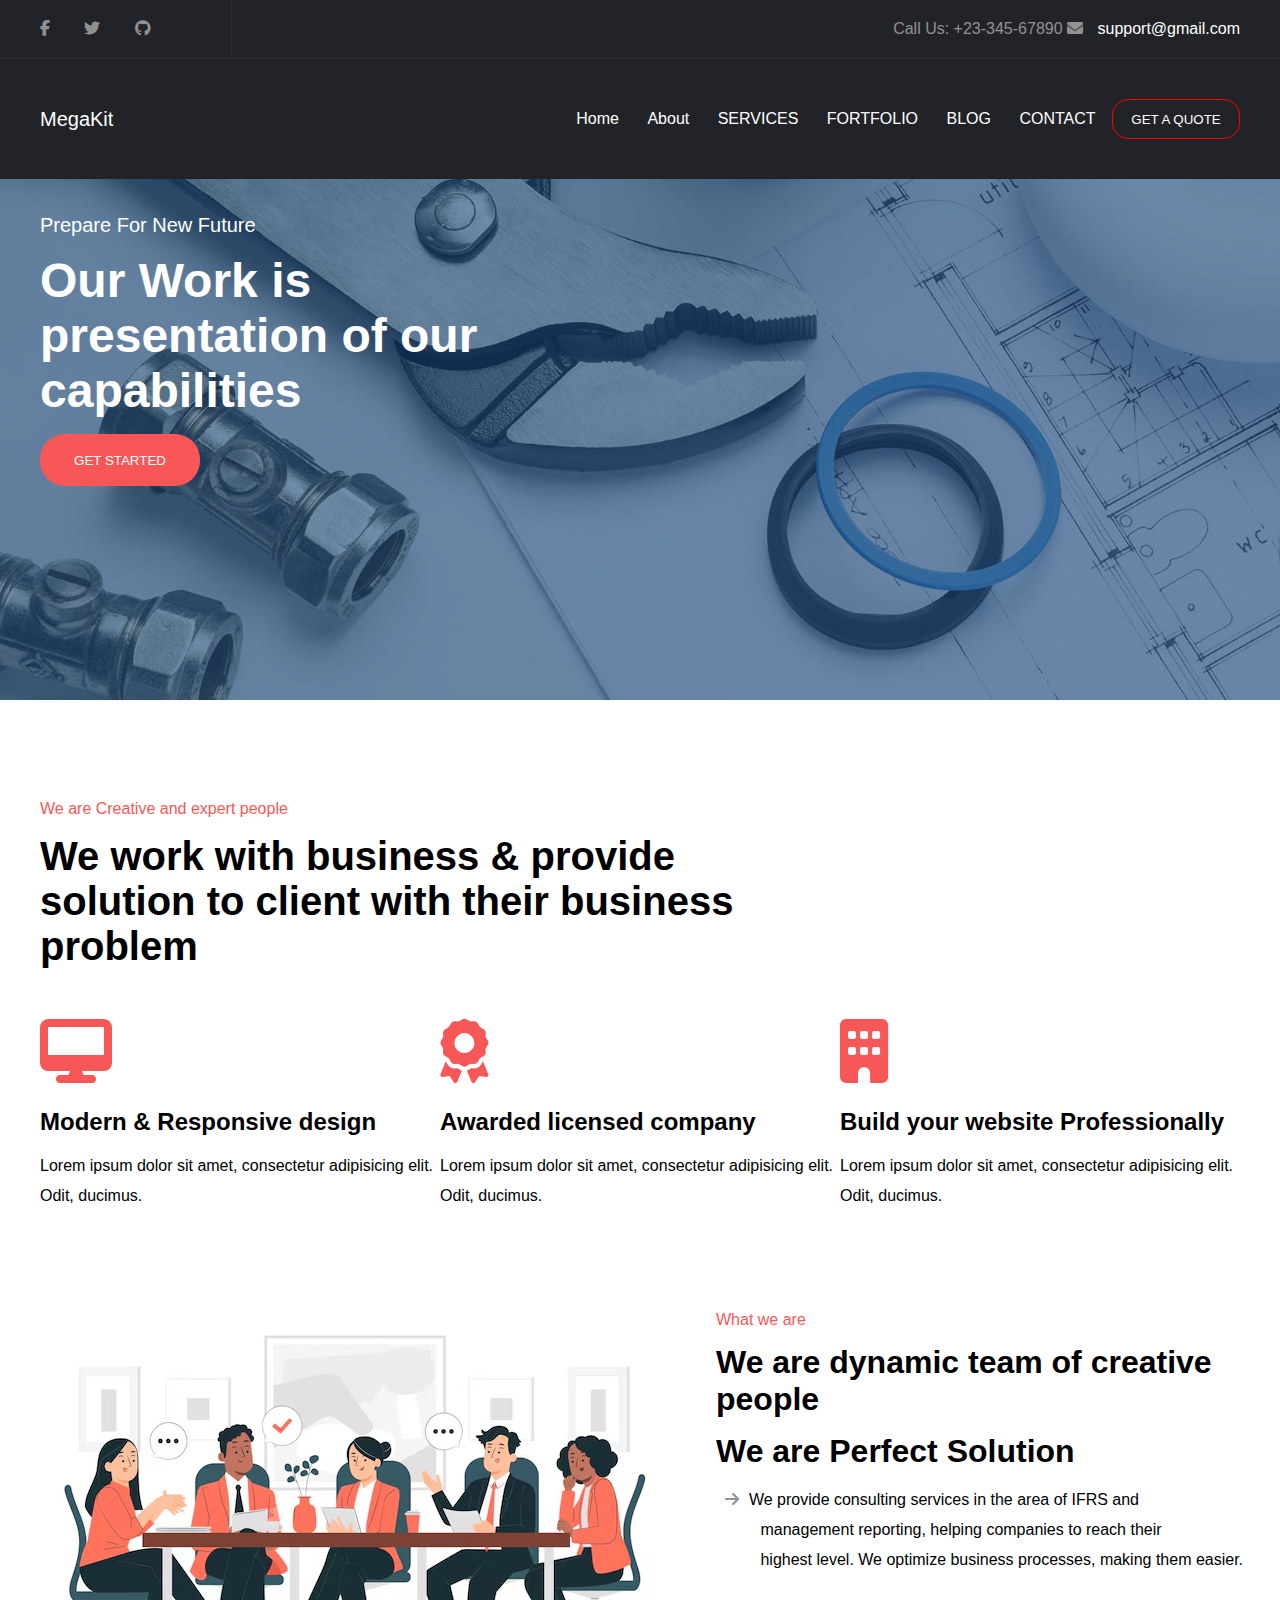
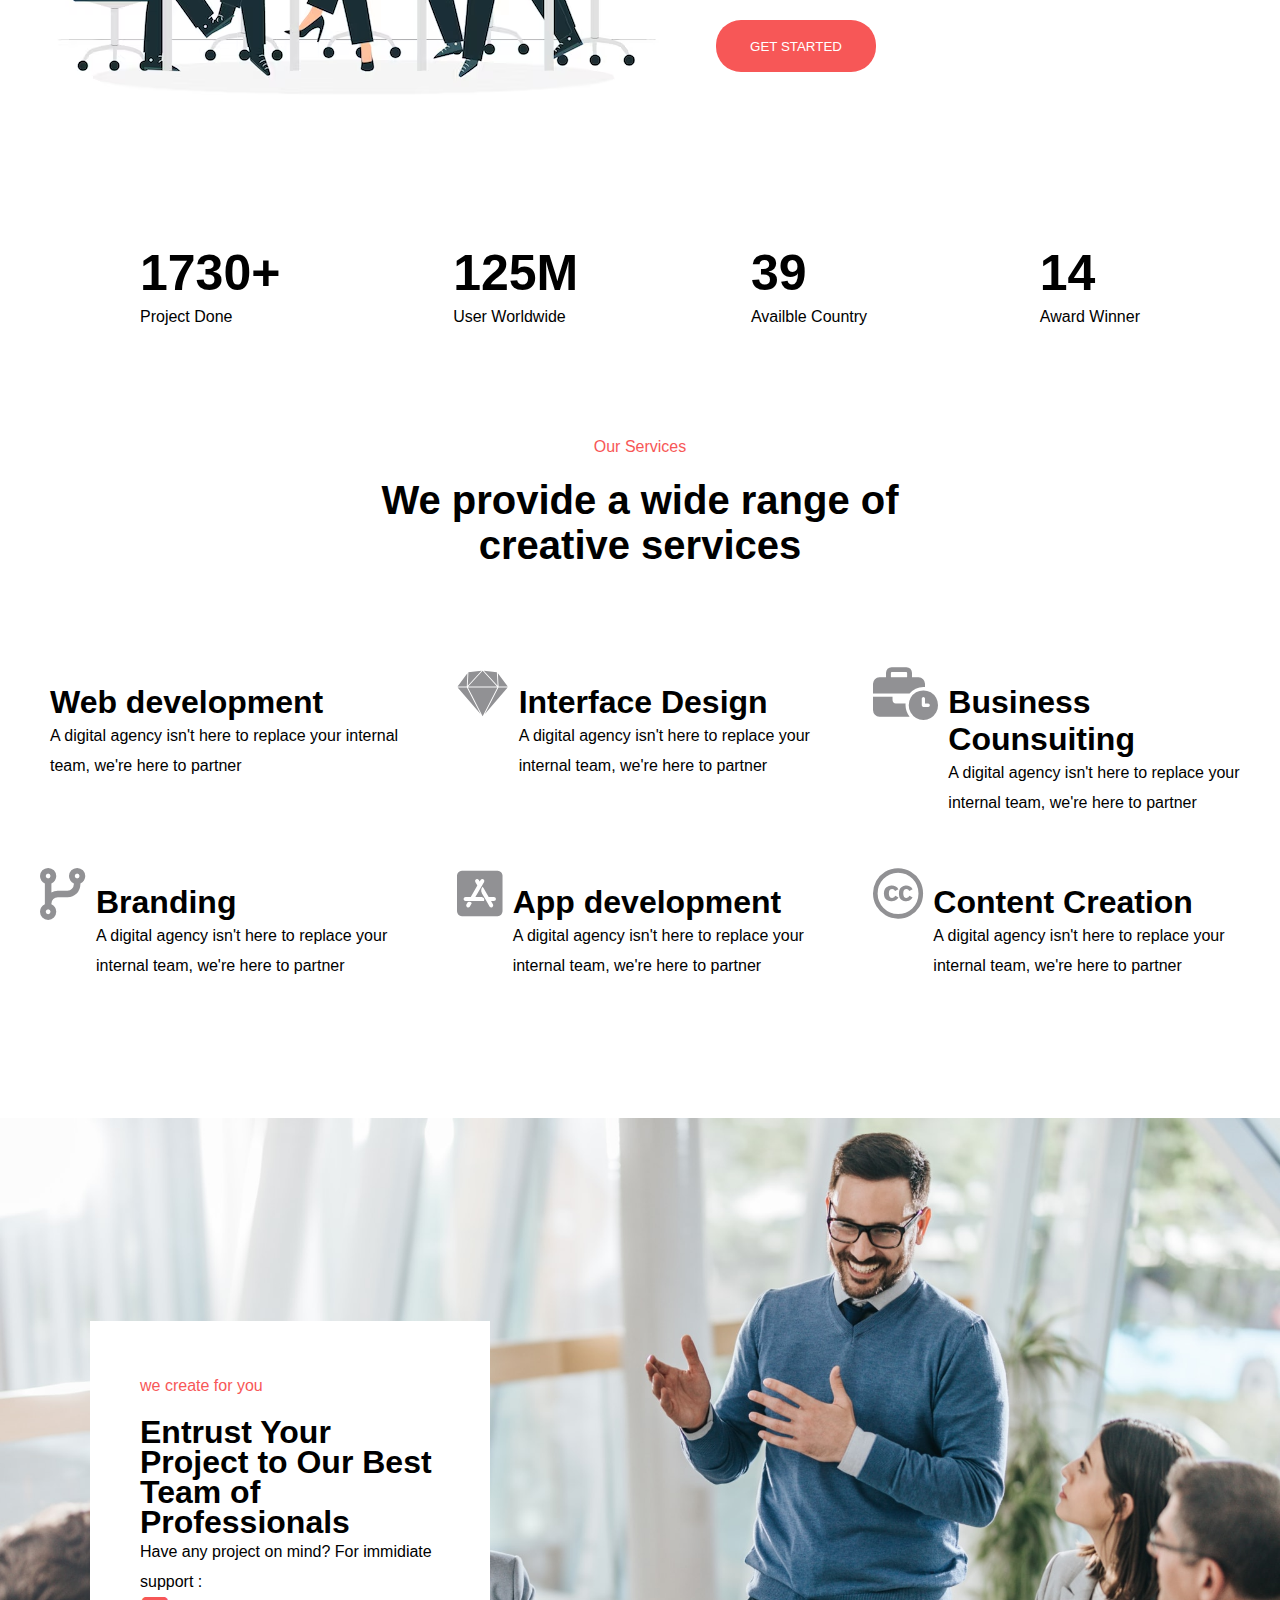
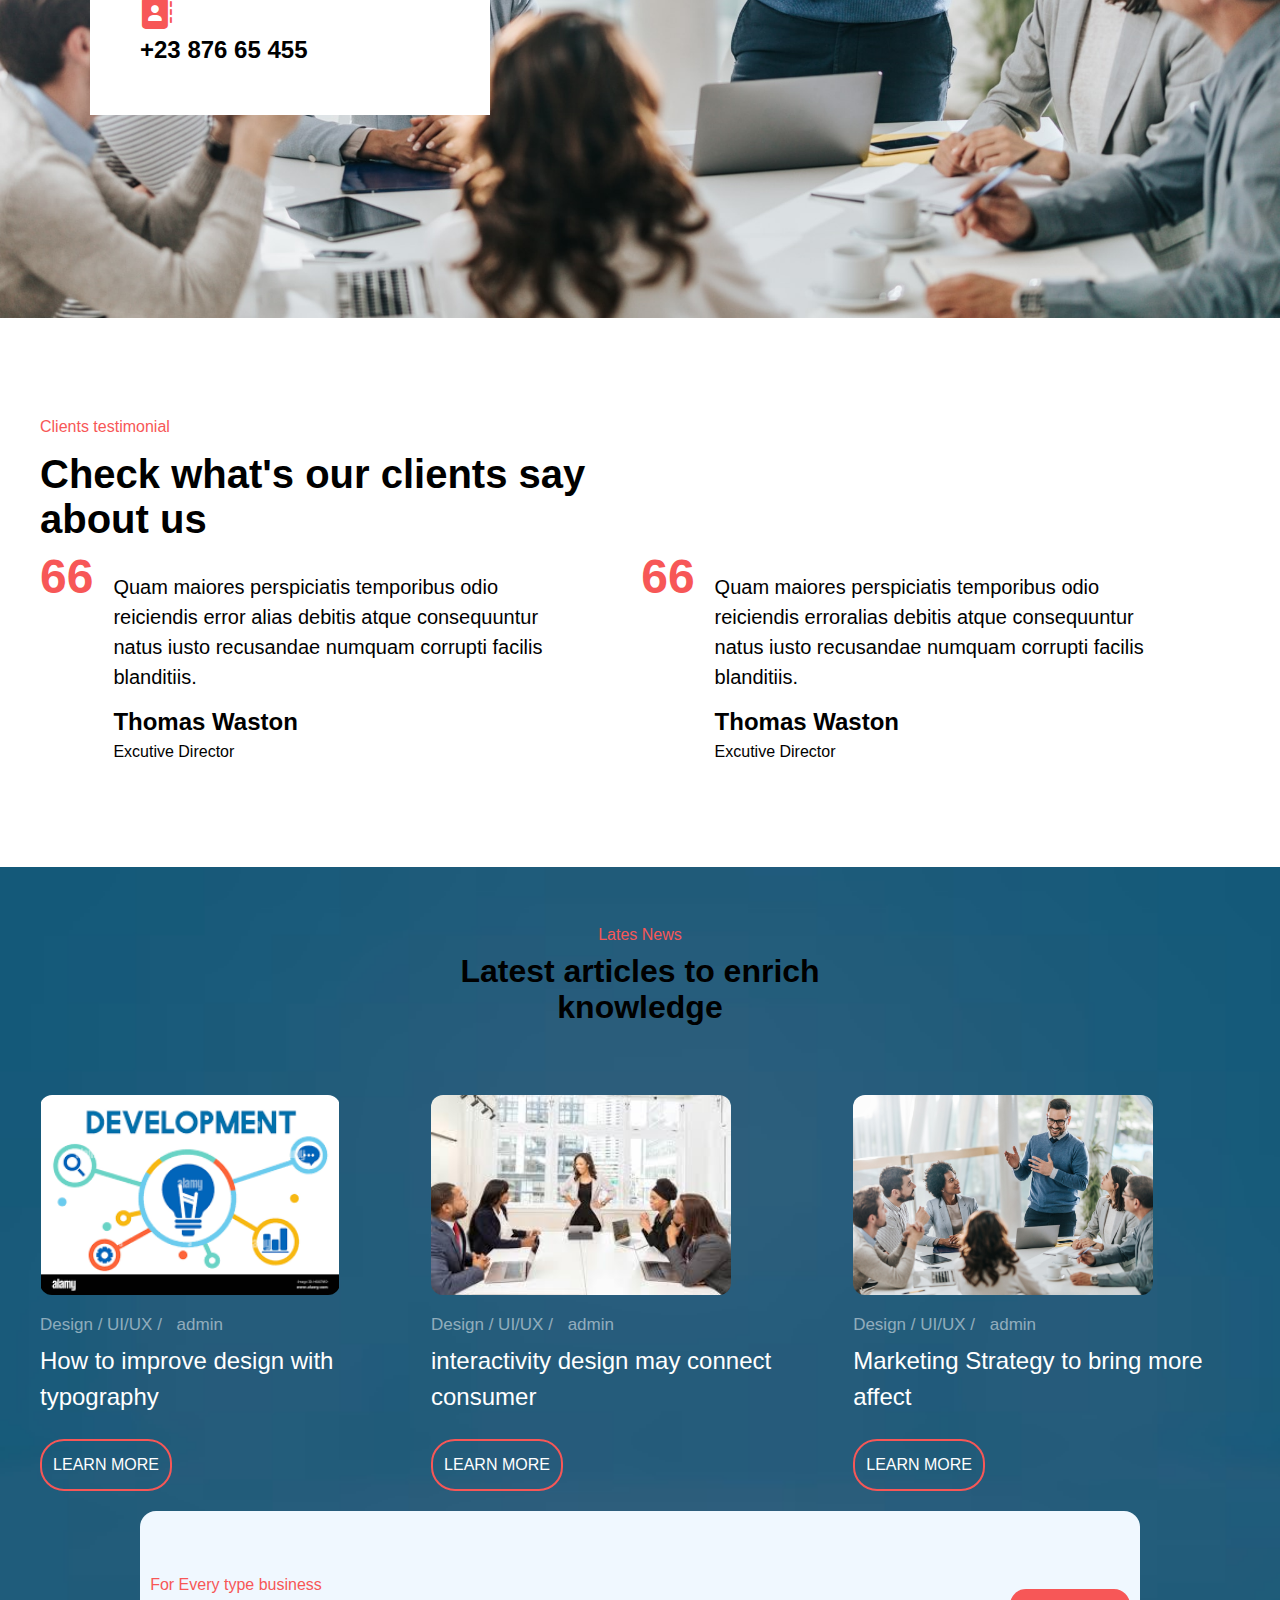
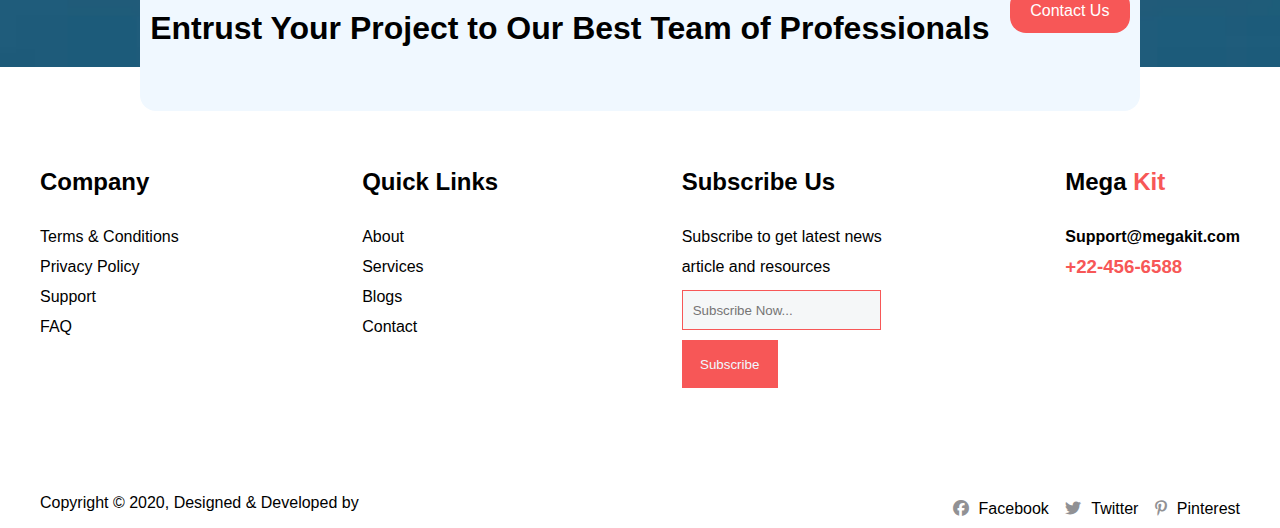
<file: index.html>
<!DOCTYPE html>
<html lang="en">
  <head>
    <meta charset="UTF-8" />
    <meta name="viewport" content="width=device-width, initial-scale=1.0" />
    <title>Megakit</title>
    <link
      rel="stylesheet"
      href="https://cdnjs.cloudflare.com/ajax/libs/font-awesome/6.5.2/css/all.min.css"
    />
    <link rel="stylesheet" href="./style/style.css" />
  </head>
  <body>
    <header id="header">
      <div class="subheader navigation">
        <div class="container">
          <div id="header-top">
            <div id="icon">
              <a href="https://www.facebook.com/"
                ><i class="fa-brands fa-facebook-f"></i
              ></a>
              <a href=""><i class="fa-brands fa-twitter"></i></a>
              <a href=""><i class="fa-brands fa-github"></i></a>
            </div>
            <div id="icon-info">
              <a>Call Us:</a>
              <span>+23-345-67890</span>
              <i class="fa-solid fa-envelope"></i>
              <span id="email">support@gmail.com</span>
            </div>
          </div>
        </div>
      </div>
      <div class="navigation">
        <div class="container">
          <div class="navbar">
            <div id="symbol">
              <a href="">Mega<span>Kit</span> </a>
            </div>
            <div class="row">
              <ul>
                <li><a href="">Home</a></li>
                <li class="dropdown">
                  <a href="" class="dropbtn">About</a>
                  <ul class="dropdown-content">
                    <li><a href="">OUR COMPANY</a></li>
                    <li><a href="">PRICING</a></li>
                    <li><a href="">SUB MENU</a></li>
                  </ul>
                </li>
                <li><a href="#information">SERVICES</a></li>
                <li><a href="">FORTFOLIO</a></li>
                <li class="dropdown">
                  <a class="dropbtn" href="">BLOG</a>
                  <ul class="dropdown-content">
                    <li><a href="">BLOG GRID</a></li>
                    <li><a href="">BLOG WITH SIDEBAR</a></li>
                    <li><a href="">BLOG SINGLE</a></li>
                    <li><a href="">SUB MENU</a></li>
                  </ul>
                </li>
                <li><a href="#project-field">CONTACT</a></li>
                <button id="btn">GET A QUOTE</button>
              </ul>
            </div>
          </div>
        </div>
      </div>
    </header>

    <!-- image and About Area -->

    <section class="image-section">
      <div class="image-content container">
        <span>Prepare For New Future</span>
        <h1 id="para">
          Our Work is <br />
          presentation of our <br />
          capabilities
        </h1>
        <button id="content-btn">GET STARTED</button>
      </div>
    </section>
    <section class="content container">
      <div class="main-content">
        <span>We are Creative and expert people</span>
        <h1 class="title">
          We work with business & provide <br />
          solution to client with their business <br />
          problem
        </h1>
      </div>
      <div class="content-info">
        <div class="info">
          <i class="fa-solid fa-desktop"></i>
          <h4 class="info-heading">Modern & Responsive design</h4>
          <p>
            Lorem ipsum dolor sit amet, consectetur adipisicing elit. Odit,
            ducimus.
          </p>
        </div>
        <div class="info">
          <i class="fa-solid fa-award"></i>
          <h4 class="info-heading">Awarded licensed company</h4>
          <p>
            Lorem ipsum dolor sit amet, consectetur adipisicing elit. Odit,
            ducimus.
          </p>
        </div>
        <div class="info">
          <i class="fa-solid fa-building"></i>
          <h4 class="info-heading">Build your website Professionally</h4>
          <p>
            Lorem ipsum dolor sit amet, consectetur adipisicing elit. Odit,
            ducimus.
          </p>
        </div>
      </div>
    </section>

    <!-- About area -->
    <section class="bg-area">
      <img src="./image/second_image.avif" alt="" />
      <div class="about-content">
        <div class="bg-content">
          <span class="red">What we are</span>
          <h2>We are dynamic team of creative people</h2>
          <h2>We are Perfect Solution</h2>
          <pre>
  <i class="fa-solid fa-arrow-right"></i>We provide consulting services in the area of IFRS and 
          management reporting, helping companies to reach their 
          highest level. We optimize business processes, making them easier.
          </pre>
          <button id="content-btn">GET STARTED</button>
        </div>
      </div>
    </section>

    <!-- Counter Area -->

    <section class="counter">
      <div class="container">
        <div class="counter-content">
          <div class="project-count">
            <h1>1730+</h1>
            <p>Project Done</p>
          </div>
          <div class="user-worldwide">
            <h1>125M</h1>
            <p>User Worldwide</p>
          </div>
          <div class="country-count">
            <h1>39</h1>
            <p>Availble Country</p>
          </div>
          <div class="winner-count">
            <h1>14</h1>
            <p>Award Winner</p>
          </div>
        </div>
      </div>
    </section>

    <!-- information -->

    <section class="information" id="information">
      <div class="container">
        <div class="info-summary">
          <div class="information-title">
            <p class="red">Our Services</p>
            <h1 class="size">We provide a wide range of creative services</h1>
          </div>
        </div>
        <div class="servive-summary">
          <div class="content1">
            <div class="services-item">
              <i class="fa-light fa-desktop"></i>
            </div>
            <div class="services-info">
              <h1>Web development</h1>
              <p class="para">
                A digital agency isn't here to replace your internal team, we're
                here to partner
              </p>
            </div>
          </div>
          <div class="content1">
            <div class="services-item">
              <i class="fa-brands fa-sketch"></i>
            </div>
            <div class="services-info">
              <h1>Interface Design</h1>
              <p>
                A digital agency isn't here to replace your internal team, we're
                here to partner
              </p>
            </div>
          </div>
          <div class="content1">
            <div class="services-item">
              <i class="fa-solid fa-business-time"></i>
            </div>
            <div class="services-info">
              <h1>Business Counsuiting</h1>
              <p>
                A digital agency isn't here to replace your internal team, we're
                here to partner
              </p>
            </div>
          </div>
          <div class="content1">
            <div class="services-item">
              <i class="fa-solid fa-code-branch"></i>
            </div>
            <div class="services-info">
              <h1>Branding</h1>
              <p>
                A digital agency isn't here to replace your internal team, we're
                here to partner
              </p>
            </div>
          </div>
          <div class="content1">
            <div class="services-item">
              <i class="fa-brands fa-app-store-ios"></i>
            </div>
            <div class="services-info">
              <h1>App development</h1>
              <p>
                A digital agency isn't here to replace your internal team, we're
                here to partner
              </p>
            </div>
          </div>
          <div class="content1">
            <div class="services-item">
              <i class="fa-brands fa-creative-commons"></i>
            </div>
            <div class="services-info">
              <h1>Content Creation</h1>
              <p>
                A digital agency isn't here to replace your internal team, we're
                here to partner
              </p>
            </div>
          </div>
        </div>
      </div>
    </section>

    <!-- meeting/project content -->

    <section class="project" id="project-field">
      <div class="container">
        <div class="project-area">
          <div class="project-content">
            <span class="red">we create for you</span>
            <h1>Entrust Your Project to Our Best Team of Professionals</h1>
            <p>Have any project on mind? For immidiate support :</p>

            <div class="contact">
              <i class="fa-solid fa-address-book"></i>
              <h2>+23 876 65 455</h2>
            </div>
          </div>
        </div>
      </div>
    </section>

    <!-- testimonial section -->

    <section class="testimonial">
      <div class="container">
        <div class="testimonial-content">
          <div class="testimonial-info">
            <span class="red">Clients testimonial</span>
            <h1 class="title">
              Check what's our clients say <br />
              about us
            </h1>
          </div>
          <div class="slick-slide">
            <div class="info-testimonial">
              <div class="information-section">
                <h1 class="h1 red">66</h1>
                <div class="name">
                  <p id="paragraph">
                    Quam maiores perspiciatis temporibus odio reiciendis error
                    alias debitis atque consequuntur natus iusto recusandae
                    numquam corrupti facilis blanditiis.
                  </p>
                  <h2>Thomas Waston</h2>
                  <p>Excutive Director</p>
                </div>
              </div>
            </div>
            <div class="info-testimonial">
              <div class="information-section">
                <h1 class="h1 red">66</h1>
                <div class="name">
                  <p id="paragraph">
                    Quam maiores perspiciatis temporibus odio reiciendis
                    erroralias debitis atque consequuntur natus iusto recusandae
                    numquam corrupti facilis blanditiis.
                  </p>
                  <h2>Thomas Waston</h2>
                  <p>Excutive Director</p>
                </div>
              </div>
            </div>
          </div>
        </div>
      </div>
    </section>

    <!-- article-information -->

    <section class="latest">
      <div class="container">
        <div class="panel">
          <div class="panel-title">
            <span class="red">Lates News</span>
            <h2>Latest articles to enrich knowledge</h2>
          </div>
        </div>
        <div class="panel-info">
          <div class="image1-info">
            <div class="image1">
              <div class="images">
                <img class="image" src="./image/development.png" alt="" />
              </div>
              <div class="image1-content">
                <a class="link" href="#header"
                  >Design / UI/UX / <i class="fa-light fa-user-tie"></i>admin</a
                >
                <a class="link1" href="#header"
                  >How to improve design with typography</a
                >
                <a href="#header" class="btn-learn">LEARN MORE</a>
              </div>
            </div>
            <div class="image1">
              <div class="images">
                <img class="image" src="./image/meeting_image4.jpeg" alt="" />
              </div>
              <div class="image1-content">
                <a class="link" href="#header"
                  >Design / UI/UX / <i class="fa-light fa-user-tie"></i>admin</a
                >
                <a class="link1" href="#header"
                  >interactivity design may connect consumer</a
                >
                <a href="#header" class="btn-learn">LEARN MORE</a>
              </div>
            </div>
            <div class="image1">
              <div class="images">
                <img class="image" src="./image/meeting_image.jpg" alt="" />
              </div>
              <div class="image1-content">
                <a class="link" href="#header"
                  >Design / UI/UX / <i class="fa-light fa-user-tie"></i>admin</a
                >
                <a class="link1" href="#header"
                  >Marketing Strategy to bring more affect</a
                >
                <a href="#header" class="btn-learn">LEARN MORE</a>
              </div>
            </div>
          </div>
          <div class="business">
            <div class="business-section">
              <div class="business-info">
                <span class="red">For Every type business</span>
                <h1>Entrust Your Project to Our Best Team of Professionals</h1>
              </div>
              <div class="business-contact">
                <a href="#header" class="btn1">Contact Us</a>
              </div>
            </div>
          </div>
        </div>
      </div>
    </section>
    <footer>
      <div class="container">
        <div class="footer-items">
          <div class="company">
            <ul>
              <li><h2>Company</h2></li>
              <li><a href="">Terms & Conditions</a></li>
              <li><a href="">Privacy Policy</a></li>
              <li><a href="">Support</a></li>
              <li><a href="">FAQ</a></li>
            </ul>
          </div>
          <div class="company">
            <ul>
              <li><h2>Quick Links</h2></li>
              <li><a href="">About</a></li>
              <li><a href="">Services</a></li>
              <li><a href="">Blogs</a></li>
              <li><a href="">Contact</a></li>
            </ul>
          </div>
          <div class="company">
            <ul>
              <li><h2>Subscribe Us</h2></li>
              <li><p>Subscribe to get latest news</p></li>
              <li><p>article and resources</p></li>
              <li>
                <input
                  type="text"
                  class="manage"
                  placeholder="Subscribe Now..."
                />
              </li>
              <li class="btn-subscribe">
                <button id="subscribe">Subscribe</button>
              </li>
            </ul>
          </div>
          <div class="company">
            <ul>
              <li>
                <h2>Mega <span class="red">Kit</span></h2>
              </li>
              <li>
                <a href="email"><b>Support@megakit.com</b></a>
              </li>
              <li><h3 class="red">+22-456-6588</h3></li>
            </ul>
          </div>
        </div>
        <div class="footer-end">
          <div class="footer-content">
            <p>
              Copyright © 2020, Designed & Developed by
              <a href="">Themefisher </a>
            </p>
          </div>
          <div class="footer-content2">
            <a href=""><i class="fa-brands fa-facebook"></i>Facebook</a>
            <a href=""><i class="fa-brands fa-twitter"></i>Twitter</a>
            <a href=""><i class="fa-brands fa-pinterest-p"></i>Pinterest</a>
          </div>
        </div>
      </div>
    </footer>
  </body>

  <script>
    const demo = function () {
      console.log("ndksa");
    }


    demo();
  </script>
</html>
</file>
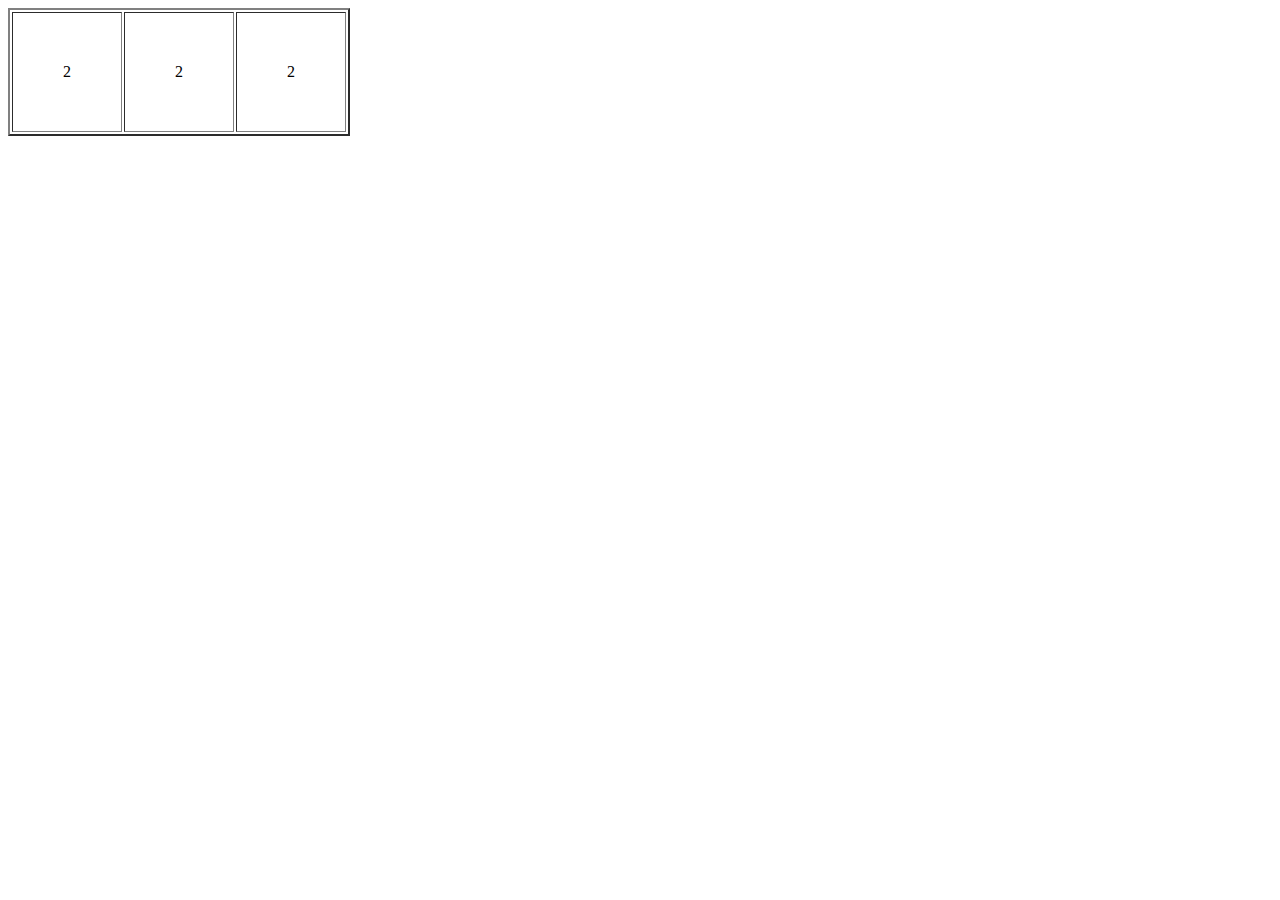
<file: style.html>
<!DOCTYPE html>
<html lang="en">
<head>
    <meta charset="UTF-8">
    <meta name="viewport" content="width=device-width, initial-scale=1.0">
    <title>Document</title>
</head>
<body>
    


    <table border="2px" cellpadding="50">
        <tr>
            <td>2</td>
            <td>2</td>
            <td>2</td>
        </tr>
    </table>

</body>
</html>
</file>
<file: style/style.css>
*{
    padding: 0%;
    margin: 0%;
    font-family:Poppins,sans-serif;
}
header{
    position: fixed;
    width: 100%;
}
.subheader{
    border-bottom: 0.85px solid #ffffff0d;
}
.navigation{
    background-color:#222328;
}
.container{
    width: 1200px;
    margin: 0 auto;
    padding: 0 10px;
}
#header-top{
    /* height: 30px; */
    display: flex;
    justify-content: space-between;
    align-items: center;
    color: #919194;
    border-right: #919194;
}
#icon{
    padding: 20px 50px 20px 0;
    border-right: 0.50px solid #ffffff0d;
}
#icon > i,a{
    text-decoration: none;
    color: white;
}
#icon-info{
    padding: 20px 0;
}
#icon-info > a{
    
    color: #919194;

}
i{
    margin-right: 10px;
    color: #919194;
}
#icon > a{
    margin-right: 20px;
    color: #919194; 
}
#email{
    color: white;
}
.navbar{
    height: 100px;
    display: flex;
    justify-content: space-between;
    align-items: center;
    padding: 10px 0;
}
#symbol{
    color: red;
    font-size:1.25rem;
    /* max-width: 400px; */
}
.row > ul > li{
    display: inline-block;
    margin: 0 12px 0 12px;
}
.dropdown{
    position:none;
    display:inline-block;
    background-color: #222328 transparent;
}
.dropdown-content {
    display: none;
    position: absolute;
    background-color: #f1f1f1;
    position: absolute;
    min-width: 160px;
    box-shadow: 0px 8px 16px 0px rgba(0,0,0,0.2);
    z-index: 1;
}
.dropdown-content a{
    color: black;
    padding: 12px 16px;
    text-decoration: none;
    display:block;
}
.dropdown-content a:hover{
    background-color:#ddd;
}
.dropdown:hover .dropdown-content {
    display: block;
}
.dropdown:hover .dropbtn{
    background-color:#222328 transparent;
}
.dropbtn > i{
    color: white;
}
#btn{
    height: 2.50rem;
    width: 8rem;
    border-radius: 1rem;
    background-color:#222328;
    color: white;
    border:1px solid red;
}
.image-section{
    background-image: url("../image/first_image.jpg");
    background-size: cover;
    height: 700px;
    width: 100%;
    display: flex;
    justify-content: center;
    align-items: center;
}
.image-content{
    color: white;
}
.image-content > span{
    font-size: 1.25rem;
}
.image-content> button,h1,span{
    margin-top: 1rem;
}
#para{
    font-size: 3rem;
}
#content-btn{
    height: 3.25rem;
    width: 10rem;
    border-radius: 25px;
    text-align: center;
    border: none;
    color: #FFFF;
    background-color: #F75757;
}
.content{
    box-sizing: border-box;
    padding: 100px 0;
}
.content > span{
    color:#F75757;
}
.main-content{
    margin-bottom: 50px;
}
.main-content > span{
    color: #F75757;
}
.title{
    font-size: 2.50rem;
}
.content-info{
    display: flex;
    justify-content: space-between;
}
.slick-slide{
    display: flex;
    justify-content: space-between;
}
.information-section{
    box-sizing: border-box;
    margin-top: 30px;
    line-height: 30px;
    width: 90%;
    display: flex;
    justify-content: space-between;
}
.name > h2{
    margin-top: 15px;
}
.h1{
    margin:-10px 20px 0px 0px ;
    font-size: 3rem;
}
#paragraph{
    font-size: 20px;
}
.info > i{
    font-size: 4rem;
    color: #F75757;
}
.info-heading{
    font-size: 1.50rem;
    margin: 25px 0px 15px 0px;
    font-weight: 700;
}
.bg-area{
    max-width: 1400px;
    display: flex;
    justify-content: space-between;
    box-sizing: border-box;
    margin-left: 45px;
}
.about-content{
    margin-left: 45px;
}
.bg-content > h2{
    font-size: 2rem;
}
.red{
    color: #F75757;
}
.bg-content > span h2 p button{
    margin: 15px 0px;
}
.bg-content > h2{
    margin: 15px 0px;
}
.bg-content > button{
    margin: 15px 0px;
}
.bg-content > pre{
    line-height: 30px;
}

.counter-content{
    box-sizing: border-box;
    padding: 100px;
    display: flex;
    justify-content: space-between;
}
.counter-content h1{
    font-size: 50px;
}
.info-summary{
    display: flex;
    justify-content: center;
}
.information-title{
    max-width:600px;
    text-align: center;
}
.size{
    font-size:2.5rem;
}
.servive-summary{
    margin-top: 100px;
    display: grid;
    grid-template-columns: repeat(3,1fr);
    grid-template-rows: repeat(2,1fr);
    gap: 50px;
}
.content1{
    display: flex;   
}
.services-item > i{
    font-size: 3.25rem;
}
p {
    line-height: 30px;
}
.project{
    height: 800px;
    position: sticky;
    background-image: url(../image/meeting_image.jpg);
    background-size: cover;
    margin: 100px 0;
}
.project-area{
    box-sizing: border-box;
    height: 800px;
    width: 500px;
    display: flex;
    align-items: center; 
    padding: 50px;
}
.project-content{
    background-color: white;
    padding: 50px;
    line-height: 30px;
}
.contact > i{
    font-size: 2rem;
    color: #F75757;
}
.testimonial{
    margin: 100px 0;
}
.latest{
    background-image: url(../image/panel3.avif);
    background-size: cover;
    height: 800px;
    width: 100%;
}
.panel{ 
    display: flex;
    justify-content: center;
    text-align: center;
    margin: 100px 0px 50px 0px;
}
.panel-title{
    margin:50px 0px 20px 0px;
    max-width: 400px;
    line-height: 36px;
}
.panel-title > h2{
    font-size: 2rem;
}
.image1-info{
    display: flex;
    justify-content: space-between;
}
.images{
    height: 200px;
    width:300px;
}
.image{
    height: 100%;
    width: 100%;
    border-radius: 0.75rem;
    object-fit: contain;
}
.link{
    display: block;
    margin-top: 12px;
    font-size: 17px;
    color: #ffffff80;
    line-height: 36px;
}
.link1{
    margin-top: 0.75rem;
    font-size: 24px;
    line-height: 36px;
}
.btn-learn{
    display: block;
    margin-top:1.50rem ;
    height:3rem;
    width: 8rem;
    border: 2px solid #F75757;
    border-radius: 1.50rem;
    display: grid;
    place-content:center;
}
.business{
    display: flex;
    justify-content: center;
    margin: 1.25rem 0px;
}
.business-section{
    background-color: aliceblue;
    width: 1000px;
    height: 200px;
    display: flex;
    justify-content: space-around;
    align-items: center;
    border-radius: 1rem;
}
.business-contact{
    height: 2.75rem;
    width: 120px;
    border-radius: 1rem;
    background-color: #F75757;
    display: flex;
    justify-content: center;
    align-items: center;
}
footer{
    margin: 100px 0px 10px 0px;
}
.company > ul > li > a{
    color: black;
    display: block;
}
.company > ul > li {
    display: block;
    line-height: 30px;
}
.company> ul  > li > h2{
    margin-bottom: 25px;
}
.footer-items{
    display: flex;
    justify-content: space-between;
}
.manage{
    box-sizing: border-box;
    height: 40px;
    border: 1px solid #F75757;
    padding: 10px;
    background-color: #f5f7f8;
    margin-top: 8px;
}
.btn-subscribe{
    margin-top: 10px;
}
.link-subscribe{
    text-align: center;
}
#subscribe{
    background-color: #F75757;
    border: none;
    height: 3rem;
    width: 6rem;
    color: aliceblue;
}
.footer-end{
    box-sizing: border-box;
    margin-top:100px ;
    display: flex;
    justify-content: space-between;
    align-items: end;
}
.footer-content{
    height: 100%;
    display: flex;
    align-items: end;
    max-width: 50%;
}
.footer-content2{
    max-width: 50%;
}    
.footer-content2 > a{
    color: black;
    padding-left:12px; 
}
a:hover{
    color: #F75757;
}
.company > ul > li > a :hover{
    color: #F75757;
}
</file>
